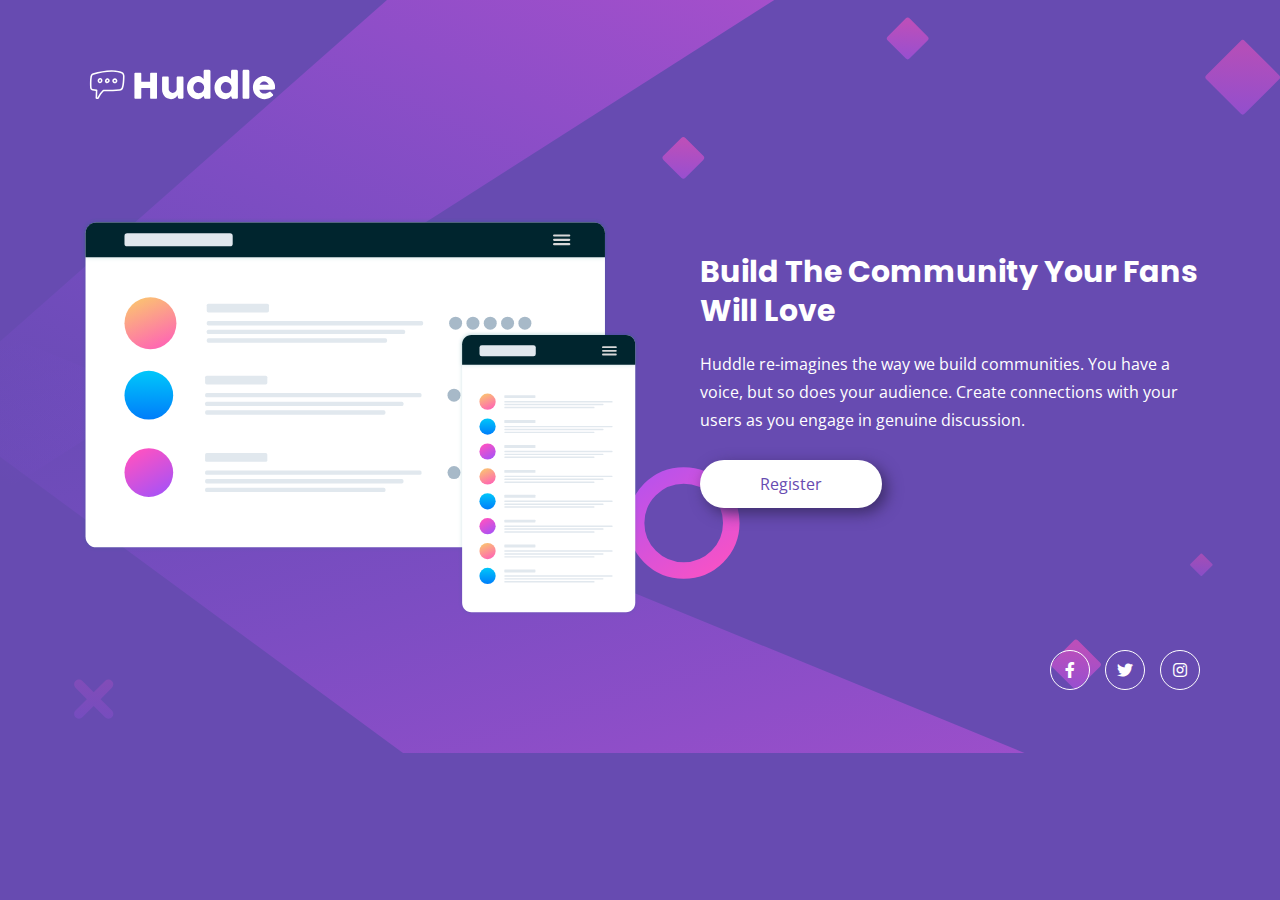
<file: index.html>
<!DOCTYPE html>
<html lang="en">
  <head>
    <meta charset="UTF-8" />
    <meta http-equiv="X-UA-Compatible" content="IE=edge" />
    <meta name="viewport" content="width=device-width, initial-scale=1.0" />
    <title>Huddle Landing Page</title>
    <!-- Font Awesome -->
    <link rel="stylesheet" href="css/all.css" />
    <!-- Custom CSS -->
    <link rel="stylesheet" href="css/style.css" />
    <link rel="preconnect" href="https://fonts.googleapis.com" />
    <link rel="preconnect" href="https://fonts.gstatic.com" crossorigin />
    <link
      href="https://fonts.googleapis.com/css2?family=Open+Sans&family=Poppins:wght@400;700&display=swap"
      rel="stylesheet"
    />
    <link
      rel="shortcut icon"
      href="/Huddle Landing Page/Resource/images/favicon-32x32.png"
      type="image/x-icon"
    />
  </head>
  <body>
    <header>
      <a href="/"
        ><img src="/Resource/images/logo.svg" width="200" alt="Huddle"
      /></a>
    </header>

    <main>
      <section class="heroImage">
        <img
          src="/Resource/images/illustration-mockups.svg"
          alt="illustration-mockups"
        />
      </section>
      <section class="heroText">
        <h1>Build The Community Your Fans Will Love</h1>
        <p>
          Huddle re-imagines the way we build communities. You have a voice, but
          so does your audience. Create connections with your users as you
          engage in genuine discussion.
        </p>

        <a href="" class="cta">Register</a>
      </section>
    </main>

    <footer>
      <a href=""><i class="fab fa-facebook-f"></i></a>
      <a href=""><i class="fab fa-twitter"></i></a>
      <a href=""><i class="fab fa-instagram"></i></a>
    </footer>
  </body>
</html>
</file>
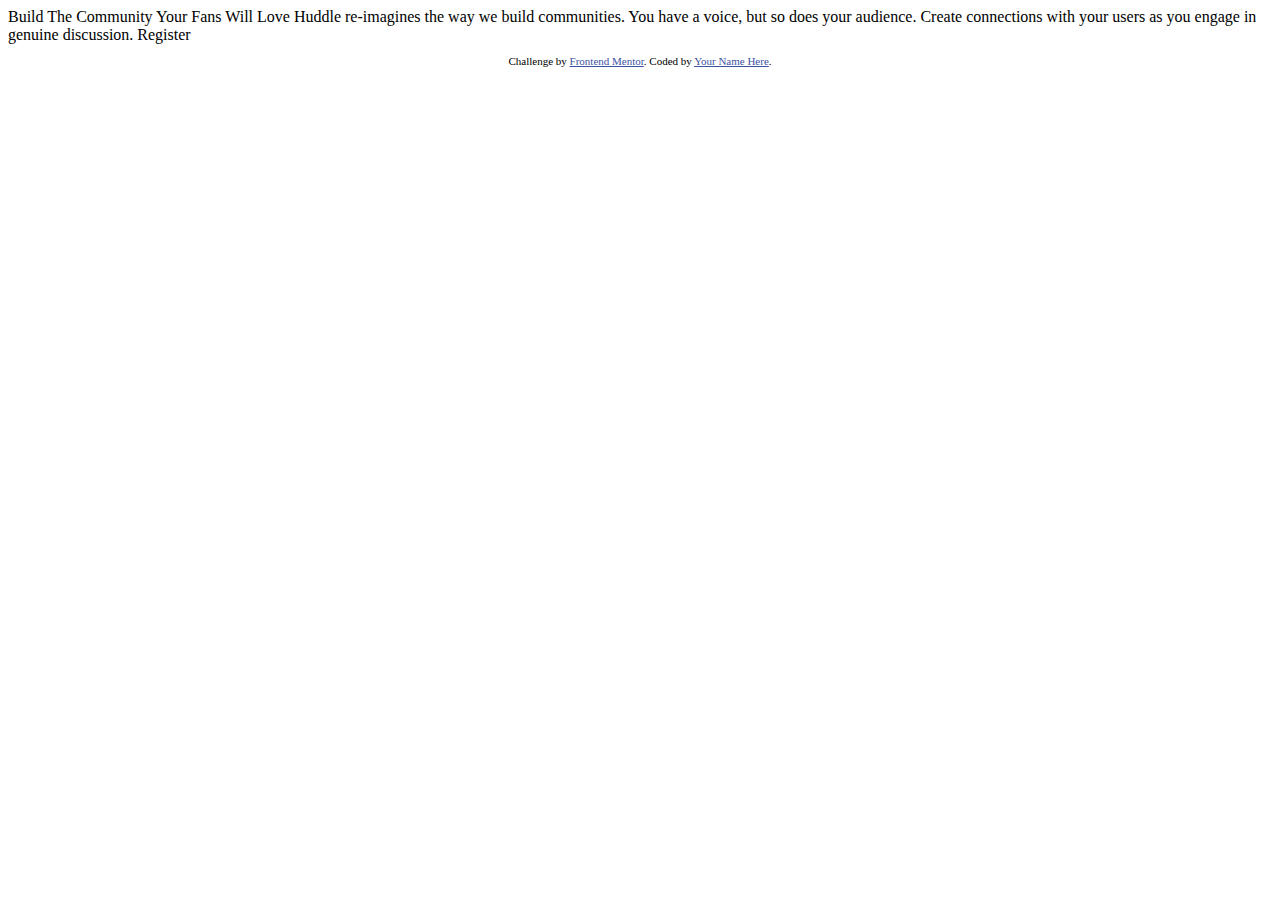
<file: Resource/index.html>
<!DOCTYPE html>
<html lang="en">
  <head>
    <meta charset="UTF-8" />
    <meta name="viewport" content="width=device-width, initial-scale=1.0" />
    <!-- displays site properly based on user's device -->

    <link
      rel="icon"
      type="image/png"
      sizes="32x32"
      href="./images/favicon-32x32.png"
    />

    <title>
      Frontend Mentor | Huddle landing page with single introductory section
    </title>

    <!-- Feel free to remove these styles or customise in your own stylesheet 👍 -->
    <style>
      .attribution {
        font-size: 11px;
        text-align: center;
      }
      .attribution a {
        color: hsl(228, 45%, 44%);
      }
    </style>
  </head>
  <body>
    Build The Community Your Fans Will Love Huddle re-imagines the way we build
    communities. You have a voice, but so does your audience. Create connections
    with your users as you engage in genuine discussion. Register

    <footer>
      <p class="attribution">
        Challenge by
        <a href="https://www.frontendmentor.io?ref=challenge" target="_blank"
          >Frontend Mentor</a
        >. Coded by <a href="#">Your Name Here</a>.
      </p>
    </footer>
  </body>
</html>
</file>
<file: css/style.css>
*,
*:before,
*:after {
  -webkit-box-sizing: border-box;
          box-sizing: border-box;
}

body,
html {
  margin: 0;
  padding: 0;
}

body {
  line-height: 1.6;
  font-family: "Open Sans", sans-serif;
  font-size: 16px;
}

header {
  margin-bottom: 55px;
}

@media screen and (min-width: 1024px) {
  header {
    margin-bottom: 100px;
  }
}

header img {
  width: 150px;
}

@media screen and (min-width: 1024px) {
  header img {
    width: 200px;
  }
}

footer {
  display: -webkit-box;
  display: -ms-flexbox;
  display: flex;
  -webkit-box-pack: center;
      -ms-flex-pack: center;
          justify-content: center;
}

@media screen and (min-width: 1024px) {
  footer {
    -webkit-box-pack: end;
        -ms-flex-pack: end;
            justify-content: end;
  }
}

footer > a {
  margin-right: 15px;
  -webkit-transform: translateY(0px);
          transform: translateY(0px);
  -webkit-transition: -webkit-transform 100ms ease-in-out;
  transition: -webkit-transform 100ms ease-in-out;
  transition: transform 100ms ease-in-out;
  transition: transform 100ms ease-in-out, -webkit-transform 100ms ease-in-out;
}

footer > a:last-child {
  margin-right: 0px;
}

footer > a:hover {
  -webkit-transform: translateY(-3px);
          transform: translateY(-3px);
}

footer i.fab {
  display: -webkit-box;
  display: -ms-flexbox;
  display: flex;
  -webkit-box-pack: center;
      -ms-flex-pack: center;
          justify-content: center;
  -webkit-box-align: center;
      -ms-flex-align: center;
          align-items: center;
  border: 1px solid #ffffff;
  border-radius: 50%;
  width: 40px;
  height: 40px;
  color: #ffffff;
}

body {
  padding: 35px 35px 35px 35px;
  background-color: #674bb1;
  background-image: url("../Resource/images/bg-mobile.svg");
  background-size: cover;
  background-repeat: no-repeat;
  background-position: center center;
  color: #ffffff;
}

@media screen and (min-width: 1024px) {
  body {
    padding: 60px 80px 40px 80px;
    background-image: url("../Resource/images/bg-desktop.svg");
  }
}

main {
  margin-bottom: 65px;
}

@media screen and (min-width: 1024px) {
  main {
    display: -ms-grid;
    display: grid;
    -ms-grid-columns: (minmax(250px, 1fr))[2];
        grid-template-columns: repeat(2, minmax(250px, 1fr));
    margin-bottom: 26px;
  }
}

.heroImage {
  margin-bottom: 60px;
}

@media screen and (min-width: 1024px) {
  .heroImage {
    margin-bottom: 0px;
  }
}

.heroImage img {
  width: 100%;
}

.heroText {
  line-height: 1.75;
  text-align: center;
}

@media screen and (min-width: 1024px) {
  .heroText {
    padding-left: 60px;
    text-align: left;
  }
}

h1 {
  font-family: "Poppins", sans-serif;
  font-size: 22px;
  font-weight: 700;
  line-height: 1.5;
}

@media screen and (min-width: 1024px) {
  h1 {
    font-size: 30px;
    margin-top: 35px;
    line-height: 1.3;
  }
}

a,
a:visited {
  text-decoration: none;
}

a.cta {
  display: inline-block;
  position: relative;
  margin-top: 10px;
  padding: 16px 75px 16px 75px;
  background-color: #ffffff;
  color: #674bb1;
  line-height: 1;
  border-radius: 31px;
  -webkit-box-shadow: 5px 5px 15px #3d2d69;
          box-shadow: 5px 5px 15px #3d2d69;
  -webkit-transform: translateY(0px);
          transform: translateY(0px);
  -webkit-transition: -webkit-transform 100ms ease-in-out;
  transition: -webkit-transform 100ms ease-in-out;
  transition: transform 100ms ease-in-out;
  transition: transform 100ms ease-in-out, -webkit-transform 100ms ease-in-out;
}

@media screen and (min-width: 1024px) {
  a.cta {
    padding: 16px 60px 16px 60px;
  }
}

a.cta:hover {
  -webkit-transform: translateY(-5px);
          transform: translateY(-5px);
}
/*# sourceMappingURL=style.css.map */
</file>
